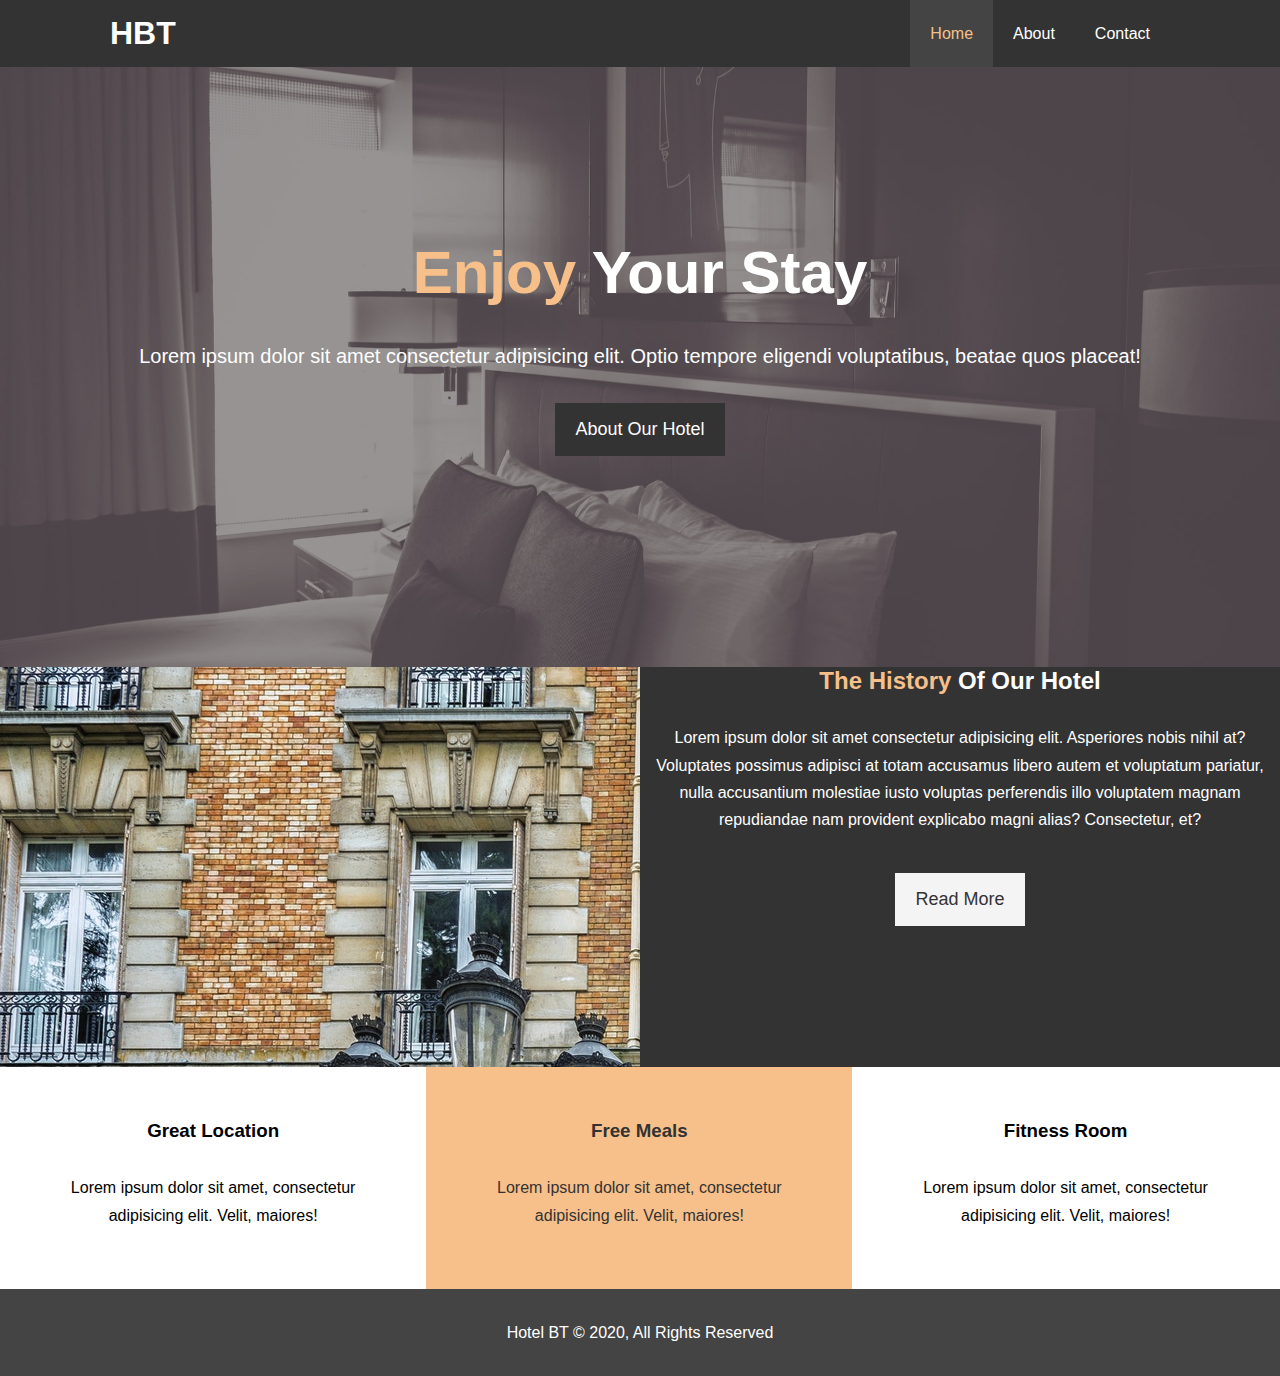
<file: index.html>
<!DOCTYPE html>
<html lang="en">
  <head>
    <meta charset="UTF-8" />
    <meta name="viewport" content="width=device-width, initial-scale=1.0" />
    <meta
      name="description"
      content="Welcome to the most extraordinary hotel in Boston Massachusetts"
    />
    <meta name="keywords" content="hotel,boston hotel,new england hotel" />
    <link
      rel="stylesheet"
      href="https://cdnjs.cloudflare.com/ajax/libs/font-awesome/5.14.0/css/all.min.css"
      integrity="sha512-1PKOgIY59xJ8Co8+NE6FZ+LOAZKjy+KY8iq0G4B3CyeY6wYHN3yt9PW0XpSriVlkMXe40PTKnXrLnZ9+fkDaog=="
      crossorigin="anonymous"
    />
    <link rel="stylesheet" href="./css/style.css" />
    <link rel="stylesheet" media="screen and (max-width: 768px)" href="./css/mobile.css" />
    <title>Hotel BT | Welcome</title>
  </head>
  <body>
    <header>
      <nav id="navbar">
        <div class="container">
          <h1 class="logo"><a href="index.html">HBT</a></h1>
          <ul>
            <li><a class="current" href="index.html">Home</a></li>
            <li><a href="about.html">About</a></li>
            <li><a href="contact.html">Contact</a></li>
          </ul>
        </div>
      </nav>
      <div id="showcase">
        <div class="container">
          <div class="showcase-content">
            <h1><span class="text-primary">Enjoy</span> Your Stay</h1>
            <p class="lead">
              Lorem ipsum dolor sit amet consectetur adipisicing elit. Optio
              tempore eligendi voluptatibus, beatae quos placeat!
            </p>
            <a class="btn" href="about.html">About Our Hotel</a>
          </div>
        </div>
      </div>
    </header>
    <section id="home-info" class="bg-dark">
      <div class="info-img"></div>
      <div class="info-content">
        <h2><span class="text-primary">The History</span> Of Our Hotel</h2>
        <p>
          Lorem ipsum dolor sit amet consectetur adipisicing elit. Asperiores
          nobis nihil at? Voluptates possimus adipisci at totam accusamus libero
          autem et voluptatum pariatur, nulla accusantium molestiae iusto
          voluptas perferendis illo voluptatem magnam repudiandae nam provident
          explicabo magni alias? Consectetur, et?
        </p>
        <a href="about.html" class="btn btn-light">Read More</a>
      </div>
    </section>

    <section id="features">
      <div class="box bg-light">
        <i class="fas fa-hotel fa-3x"></i>
        <h3>Great Location</h3>
        <p>
          Lorem ipsum dolor sit amet, consectetur adipisicing elit. Velit,
          maiores!
        </p>
      </div>
      <div class="box bg-primary">
        <i class="fas fa-utensils fa-3x"></i>
        <h3>Free Meals</h3>
        <p>
          Lorem ipsum dolor sit amet, consectetur adipisicing elit. Velit,
          maiores!
        </p>
      </div>
      <div class="box bg-light">
        <i class="fas fa-dumbbell fa-3x"></i>
        <h3>Fitness Room</h3>
        <p>
          Lorem ipsum dolor sit amet, consectetur adipisicing elit. Velit,
          maiores!
        </p>
      </div>
    </section>
    <div class="clr"></div>
    <footer id="main-footer">
      <p>Hotel BT &copy; 2020, All Rights Reserved</p>
    </footer>
  </body>
</html>
</file>
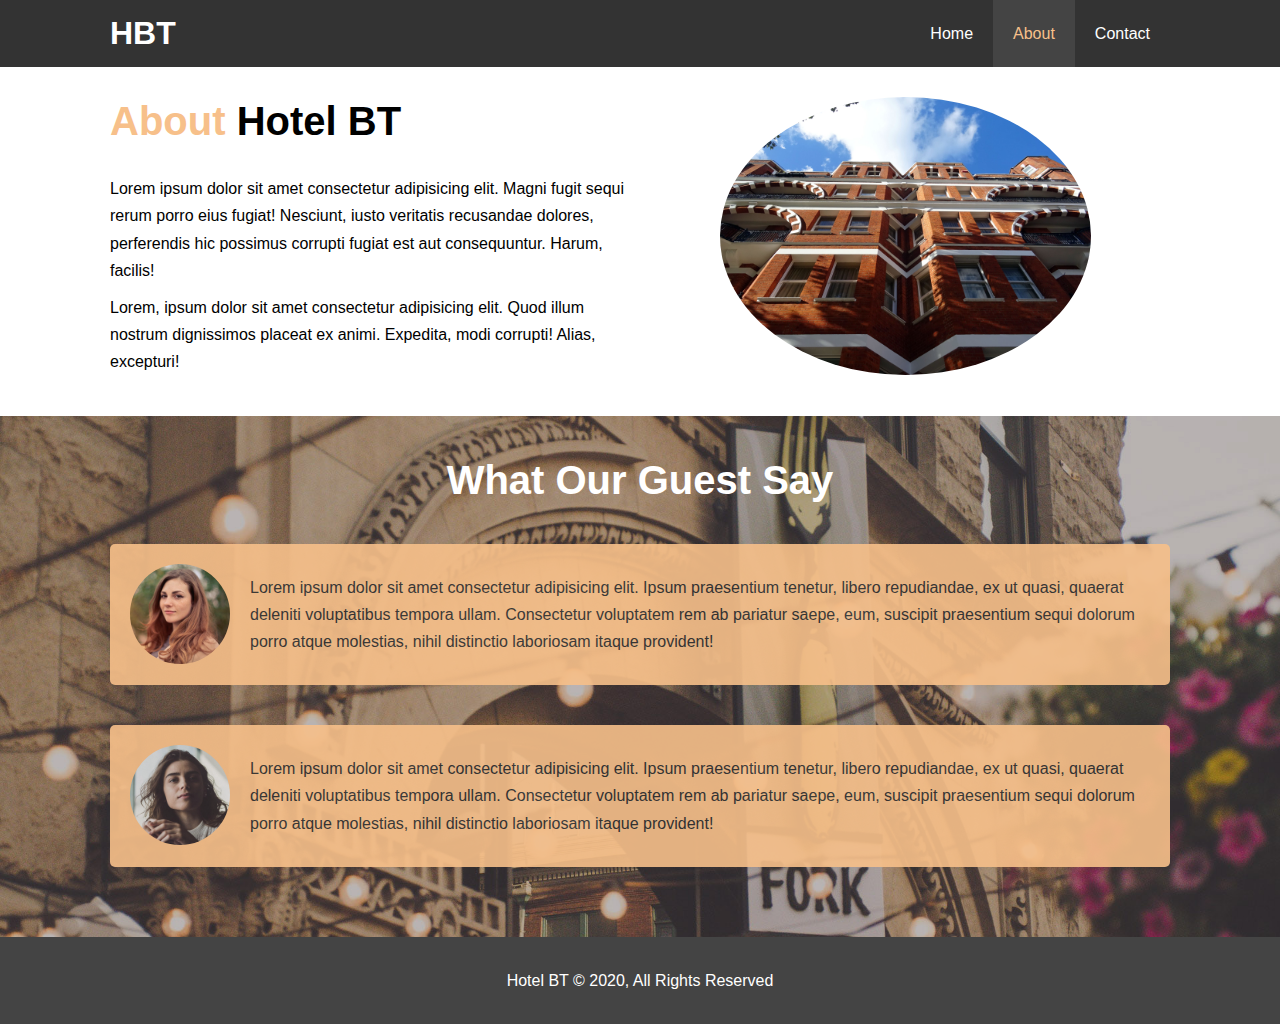
<file: about.html>
<!DOCTYPE html>
<html lang="en">
  <head>
    <meta charset="UTF-8" />
    <meta name="viewport" content="width=device-width, initial-scale=1.0" />
    <meta
      name="description"
      content="Welcome to the most extraordinary hotel in Boston Massachusetts"
    />
    <meta name="keywords" content="hotel,boston hotel,new england hotel" />
    <link rel="stylesheet" href="./css/style.css" />
    <link rel="stylesheet" media="screen and (max-width: 768px)" href="./css/mobile.css" />
    <title>Hotel BT | About</title>
  </head>
  <body>
    <header>
      <nav id="navbar">
        <div class="container">
          <h1 class="logo"><a href="index.html">HBT</a></h1>
          <ul>
            <li><a href="index.html">Home</a></li>
            <li><a class="current" href="about.html">About</a></li>
            <li><a href="contact.html">Contact</a></li>
          </ul>
        </div>
      </nav>
    </header>

    <section id="about-info" class="bg-light py-3">
      <div class="container">
        <div class="info-left">
          <h1 class="l-heading">
            <span class="text-primary">About</span> Hotel BT
          </h1>
          <p>
            Lorem ipsum dolor sit amet consectetur adipisicing elit. Magni fugit
            sequi rerum porro eius fugiat! Nesciunt, iusto veritatis recusandae
            dolores, perferendis hic possimus corrupti fugiat est aut
            consequuntur. Harum, facilis!
          </p>
          <p>
            Lorem, ipsum dolor sit amet consectetur adipisicing elit. Quod illum
            nostrum dignissimos placeat ex animi. Expedita, modi corrupti!
            Alias, excepturi!
          </p>
        </div>
        <div class="info-right">
          <img src="./img/photo-2.jpg" alt="hotel" />
        </div>
      </div>
    </section>

    <div class="clr"></div>

    <section id="testimonials" class="py-3">
      <div class="container">
        <h2 class="l-heading">What Our Guest Say</h2>
        <div class="testimonial bg-primary">
          <img src="./img/person-1.jpg" alt="Guest-1" />
          <p>
            Lorem ipsum dolor sit amet consectetur adipisicing elit. Ipsum
            praesentium tenetur, libero repudiandae, ex ut quasi, quaerat
            deleniti voluptatibus tempora ullam. Consectetur voluptatem rem ab
            pariatur saepe, eum, suscipit praesentium sequi dolorum porro atque
            molestias, nihil distinctio laboriosam itaque provident!
          </p>
        </div>

        <div class="testimonial bg-primary">
          <img src="./img/person-2.jpg" alt="Guest-2" />
          <p>
            Lorem ipsum dolor sit amet consectetur adipisicing elit. Ipsum
            praesentium tenetur, libero repudiandae, ex ut quasi, quaerat
            deleniti voluptatibus tempora ullam. Consectetur voluptatem rem ab
            pariatur saepe, eum, suscipit praesentium sequi dolorum porro atque
            molestias, nihil distinctio laboriosam itaque provident!
          </p>
        </div>
      </div>
    </section>

    <footer id="main-footer">
      <p>Hotel BT &copy; 2020, All Rights Reserved</p>
    </footer>
  </body>
</html>
</file>
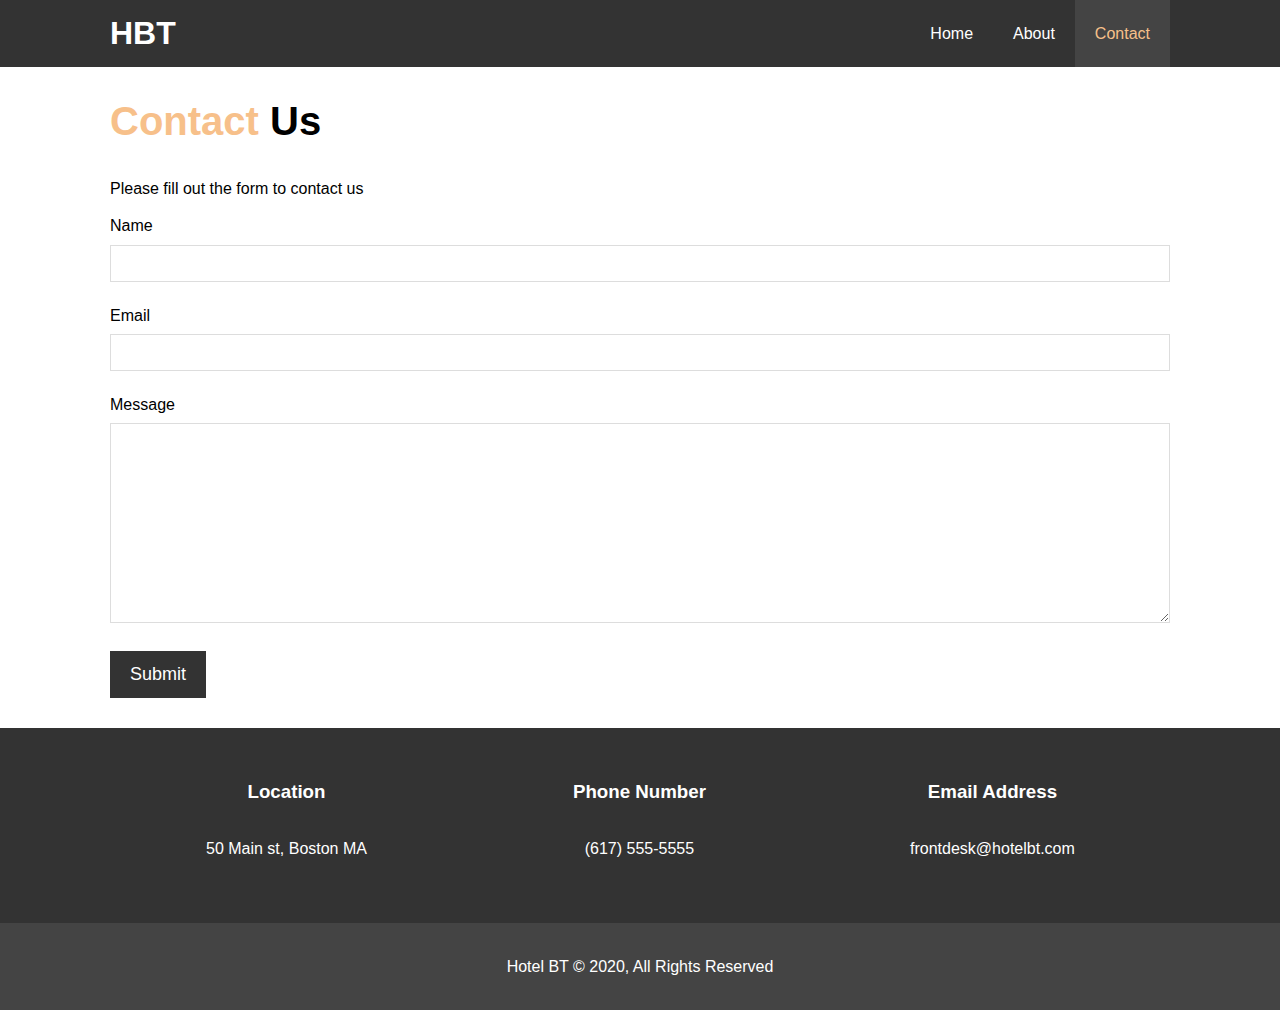
<file: contact.html>
<!DOCTYPE html>
<html lang="en">
  <head>
    <meta charset="UTF-8" />
    <meta name="viewport" content="width=device-width, initial-scale=1.0" />
    <meta
      name="description"
      content="Welcome to the most extraordinary hotel in Boston Massachusetts"
    />
    <meta name="keywords" content="hotel,boston hotel,new england hotel" />
    <link
      rel="stylesheet"
      href="https://cdnjs.cloudflare.com/ajax/libs/font-awesome/5.14.0/css/all.min.css"
      integrity="sha512-1PKOgIY59xJ8Co8+NE6FZ+LOAZKjy+KY8iq0G4B3CyeY6wYHN3yt9PW0XpSriVlkMXe40PTKnXrLnZ9+fkDaog=="
      crossorigin="anonymous"
    />
    <link rel="stylesheet" href="./css/style.css" />
    <link rel="stylesheet" media="screen and (max-width: 768px)" href="./css/mobile.css" />
    <title>Hotel BT | Cotact</title>
  </head>
  <body>
    <header>
      <nav id="navbar">
        <div class="container">
          <h1 class="logo"><a href="index.html">HBT</a></h1>
          <ul>
            <li><a href="index.html">Home</a></li>
            <li><a href="about.html">About</a></li>
            <li><a class="current" href="contact.html">Contact</a></li>
          </ul>
        </div>
      </nav>
    </header>

    <section id="contact-form" class="py-3">
      <div class="container">
        <h1 class="l-heading"><span class="text-primary">Contact</span> Us</h1>
        <p>Please fill out the form to contact us</p>
        <form action="">
          <div class="form-group">
            <label for="name">Name</label>
            <input type="text" name="name" id="name" />
          </div>
          <div class="form-group">
            <label for="email">Email</label>
            <input type="email" name="email" id="email" />
          </div>
          <div class="form-group">
            <label for="message">Message</label>
            <textarea name="message" id="message"></textarea>
          </div>
          <button type="submit" class="btn">Submit</button>
        </form>
      </div>
    </section>

    <section id="contact-info" class="bg-dark">
      <div class="container">
        <div class="box">
          <i class="fas fa-hotel fa-3x"></i>
          <h3>Location</h3>
          <p>50 Main st, Boston MA</p>
        </div>
        <div class="box">
          <i class="fas fa-phone fa-3x"></i>
          <h3>Phone Number</h3>
          <p>(617) 555-5555</p>
        </div>
        <div class="box">
          <i class="fas fa-envelope fa-3x"></i>
          <h3>Email Address</h3>
          <p>frontdesk@hotelbt.com</p>
        </div>
      </div>
    </section>

    <footer id="main-footer">
      <p>Hotel BT &copy; 2020, All Rights Reserved</p>
    </footer>
  </body>
</html>
</file>
<file: css/mobile.css>
#navbar .logo {
  float: none;
  text-align: center;
}

#navbar ul, #navbar ul li {
  float:  none; 
}

#navbar ul li a {
  padding: 5px;
  border-bottom: #444 dotted 1px;
}

/* Showcase */
#showcase {
  height: 100%;
}

#showcase .showcase-content {
  padding-top: 70px;
  padding-bottom: 30px;
}

/* Home Info */
#home-info .info-img {
  display: none;
}

#home-info .info-content {
  float: none;
  width: 100%;
  padding-top: 30px;
}

.box {
  float: none;
  width: 100%;
}


/* About */
#about-info .info-right, 
#about-info .info-left {
  float: none; 
  width: 100%;
}

#about-info .info-right {
  margin-top: 30px;
}

.l-heading {
  text-align: center;
}

/* Contact */
#contact-info .box {
  border-bottom: #444 dotted 1px;
}
</file>
<file: css/style.css>
/* reset */ 
* {
  margin:0;
  padding: 0;
  box-sizing: border-box;
}

html,body {
  font-family: 'Segoe UI', Tahoma, Geneva, Verdana, sans-serif;
  line-height: 1.7em;
}

a {
  color: #333;
  text-decoration: none;

}

h1, h2, h3 {
  padding-bottom: 20px;
}

p {
  margin: 10px 0;
}

/* Utility Classes */
.container {
  margin: auto;
  max-width: 1100px;
  overflow: auto;
  padding: 0 20px;
}

.text-primary {
  color: #f7c08a;
}

.lead {
  font-size: 20px;
  
}

.btn {
  display: inline-block;
  font-size: 18px;
  color: #fff;
  background-color: #333;
  padding: 13px 20px;
  border: none;
  cursor: pointer;   
}

.btn:hover {
  background-color: #f7c08a; 
  color: #333;
}

.btn-light {
  background-color: #f4f4f4;
  color: #333;
}

.bg-dark {
  background-color: #333;
  color: #fff; 
}

.bg-darlight {
  background-color: #f4f4f4;
  color: #333; 
}
.bg-primary {
  background-color: #f7c08a; 
  color: #333;
}

.clr {
  clear: both;
}

.l-heading {
  font-size: 40px;
  line-height: 1.2;
}

/* Padding */
.py-1 {padding: 10px 0;}
.py-2 {padding: 20px 0;}
.py-3 {padding: 30px 0;}

/* Navbar */
#navbar {
  background-color: #333;
  color: #fff;
  overflow: auto;
}

#navbar a {
  color: #fff;
}

#navbar .logo {
  float: left;
  padding-top: 20px;
}

#navbar ul {
  list-style: none;
  float: right;
}

#navbar ul li {
  float: left; 
}

#navbar ul li a {
  display: block;
  padding: 20px;
  text-align: center;
}

#navbar ul li a:hover, 
#navbar ul li a.current {
  background: #444;
  color: #f7c08a;
}

/* ShowCase */
#showcase {
  background: url('../img/showcase.jpg') no-repeat center center/cover;
  height: 600px;
}

#showcase .showcase-content {
  color: #ffff;
  text-align: center;
  padding-top: 170px;
}

#showcase .showcase-content h1{
  font-size: 60px;
  line-height: 1.2em;
}

#showcase .showcase-content p {
  padding-bottom: 20px;
  line-height: 1.7em;
}

/* Home Info */
#home-info {
  height: 400px;
}

#home-info .info-img {
  float: left;
  width: 50%;
  background: url("../img/photo-1.jpg") no-repeat;
  min-height: 100%;
}

#home-info .info-content {
  float: right;
  width: 50%;
  height: 100;
  text-align: center;
  padding: 50px 30x;
  overflow: hidden;
}

#home-info .info-content p {
  padding-bottom: 30px;
}

/* Features */
.box {
  float: left;
  width: 33.3%;
  padding: 50px;
  text-align: center;
}

.box i {
  margin-bottom: 10px;
}

/* About Info */
#about-info .info-right {
  float: right;
  width: 50%;
  min-height: 100%;
}

#about-info .info-right img {
  display: block;
  margin: auto;
  width: 70%;
  border-radius: 50%;

}

#about-info .info-left {
  float: left;
  width: 50%;
  min-height: 100%;
}

#testimonials {
  height: 100%;
  background: url('../img/test-bg.jpg') no-repeat center center/cover;
  padding-top: 40px;

}

#testimonials h2 {
  color: #fff;
  text-align: center;
  padding-bottom: 40px;

}

#testimonials .testimonial {
  padding: 20px;
  margin-bottom: 40px;
  border-radius: 5px;
  opacity: 0.9;
}

#testimonials .testimonial img {
  width: 100px;
  float: left;
  margin-right: 20px;
  border-radius: 50%;
}

/* Contact Form */
#contact-form .form-group {
  margin-bottom: 20px;
}

#contact-form label {
  display: block;
  margin-bottom: 5px;
}

#contact-form input,
#contact-form textarea {
  width: 100%;
  padding: 10px;
  border: 1px solid #ddd;

}

#contact-form textarea {
  height: 200px;
}

#contact-form input:focus,
#contact-form textarea:focus {
  outline: none;
  border-color: #f7c08a;
} 

/* Main Footer */
#main-footer {
  text-align: center;
  background-color: #444;
  color: #fff;
  padding: 20px;
}
</file>
